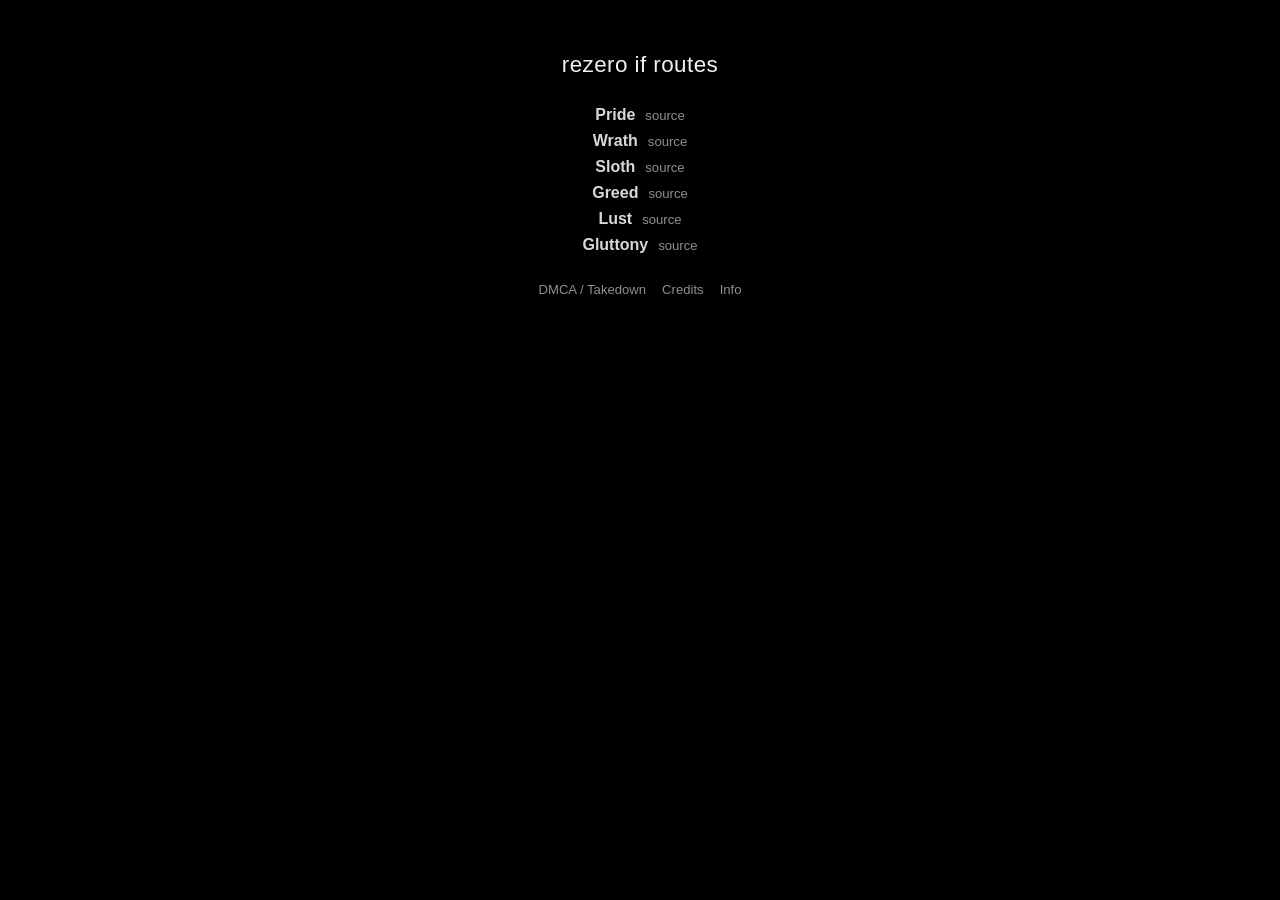
<file: index.html>
<!DOCTYPE html>
<html lang="en">
<head>
  <meta charset="UTF-8">
  <meta name="viewport" content="width=device-width, initial-scale=1.0">
  <title>iuseares</title>
  <meta name="description" content="rezero if routes pdfs">
  <link rel="stylesheet" href="/styles.css">
  <link rel="icon" type="image/x-icon" href="/files/kyoko.png">
</head>
<body>
  <div class="page">
    <header class="page-header"><h1>rezero if routes</h1></header>
    <main><div id="file-list" class="route-list"></div></main>
    <footer class="page-footer">
      <a href="dmca.html">DMCA / Takedown</a>
      <a href="credits.html">Credits</a>
      <a href="info.html">Info</a>
    </footer>
  </div>
  <script src="/script.js"></script>
</body>
</html>
</file>
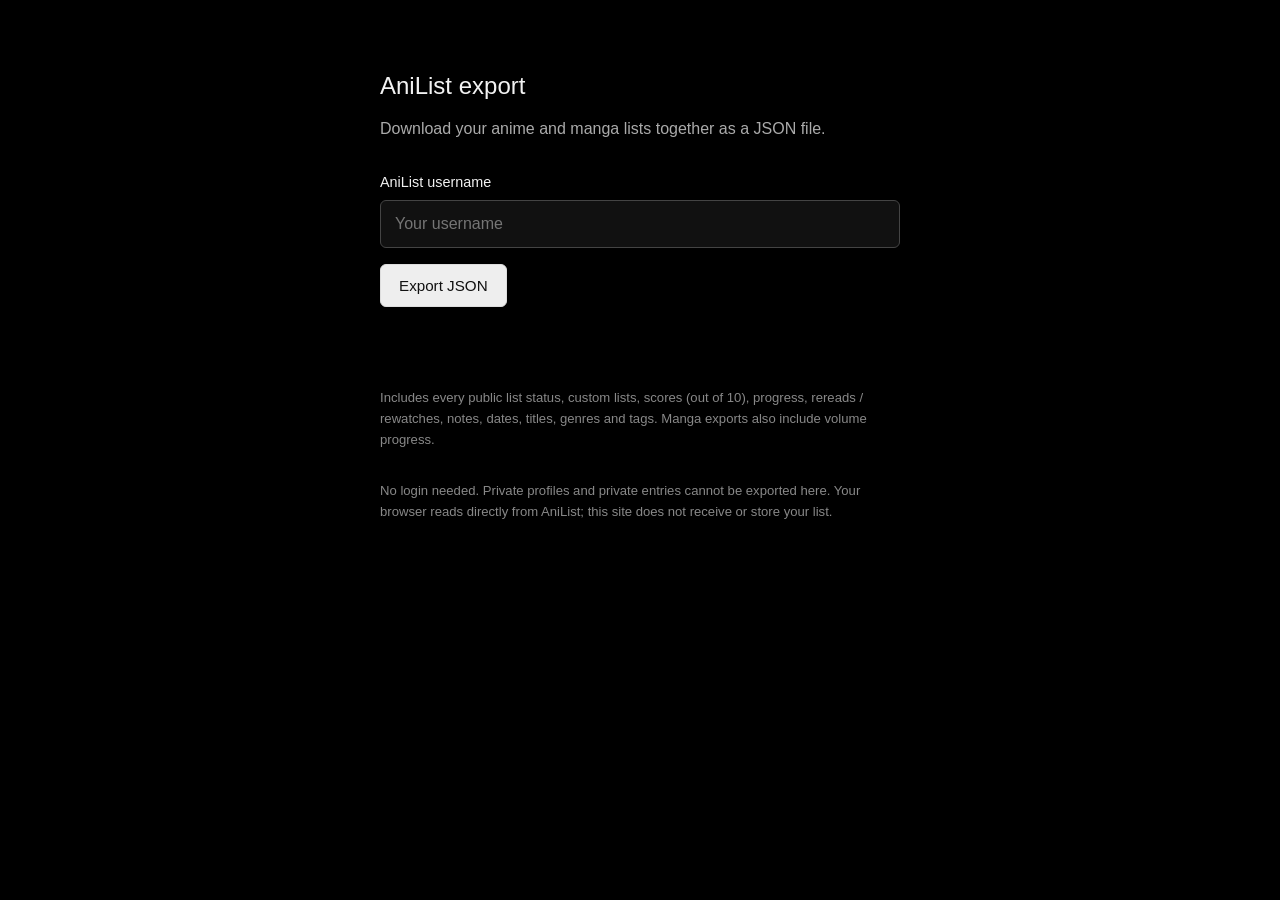
<file: export/index.html>
<!DOCTYPE html>
<html lang="en">
<head>
  <meta charset="UTF-8">
  <meta name="viewport" content="width=device-width, initial-scale=1">
  <meta name="robots" content="noindex, nofollow">
  <meta name="referrer" content="no-referrer">
  <title>AniList export · iuseares</title>
  <link rel="icon" href="/files/kyoko.png">
  <style>
    :root { color-scheme: dark; font-family: Arial, Helvetica, sans-serif; background: #000; color: #f2f2f2; }
    * { box-sizing: border-box; }
    body { margin: 0; padding: 72px 24px; }
    main { max-width: 520px; margin: auto; }
    h1 { font-size: 1.5rem; font-weight: 500; margin: 0 0 16px; }
    p { color: #aaa; line-height: 1.6; }
    form { margin-top: 32px; }
    label { display: block; font-size: .9rem; margin-bottom: 10px; }
    input { width: 100%; padding: 14px; background: #111; border: 1px solid #444; border-radius: 6px; color: #fff; font: inherit; }
    .actions { display: flex; flex-wrap: wrap; gap: 10px; margin-top: 16px; }
    button, .download { border: 1px solid #ddd; border-radius: 6px; padding: 12px 18px; font: inherit; font-size: .95rem; cursor: pointer; background: #eee; color: #111; text-decoration: none; }
    button:hover, .download:hover { background: #fff; }
    button:disabled { cursor: wait; opacity: .55; }
    #cancel { background: transparent; color: #ccc; border-color: #444; }
    :focus-visible { outline: 2px solid #83bfff; outline-offset: 4px; }
    #status { min-height: 26px; margin-top: 24px; overflow-wrap: anywhere; }
    #status[data-error="true"] { color: #ffacac; }
    .note { font-size: .82rem; color: #888; margin-top: 30px; }
    .download { display: inline-block; margin-top: 4px; }
    [hidden] { display: none !important; }
    @media (max-width: 480px) { body { padding: 44px 20px; } }
  </style>
</head>
<body>
<main>
  <h1>AniList export</h1>
  <p>Download your anime and manga lists together as a JSON file.</p>
  <form id="export-form">
    <label for="username">AniList username</label>
    <input id="username" name="username" placeholder="Your username" autocomplete="off" autocapitalize="none" spellcheck="false" maxlength="100" required aria-describedby="privacy">
    <div class="actions">
      <button id="export-button" type="submit">Export JSON</button>
      <button id="cancel" type="button" hidden>Cancel</button>
    </div>
  </form>
  <p id="status" role="status" aria-live="polite" aria-atomic="true"></p>
  <a id="download" class="download" hidden>Download JSON</a>
  <p class="note">Includes every public list status, custom lists, scores (out of 10), progress, rereads / rewatches, notes, dates, titles, genres and tags. Manga exports also include volume progress.</p>
  <p class="note" id="privacy">No login needed. Private profiles and private entries cannot be exported here. Your browser reads directly from AniList; this site does not receive or store your list.</p>
  <noscript><p>Enable JavaScript to export your lists.</p></noscript>
</main>
<script>
'use strict';
const API = 'https://graphql.anilist.co';
const USER_QUERY = 'query ExportUser($name: String!) { User(name: $name) { id name } }';
// The downloaded data.anime / data.manga structure matches the original export.
function listQuery(type) {
  const manga = type === 'MANGA';
  return `query ExportList($userId: Int!, $chunk: Int!) {
    MediaListCollection(userId: $userId, type: ${type}, chunk: $chunk, perChunk: 500) {
      hasNextChunk
      lists {
        name status isCustomList
        entries {
          score(format: POINT_10_DECIMAL) status progress ${manga ? 'progressVolumes' : ''} repeat notes
          startedAt { year month day }
          completedAt { year month day }
          media {
            id title { romaji english } format
            ${manga ? 'chapters volumes' : 'episodes'}
            genres tags { name rank }
          }
        }
      }
    }
  }`;
}
const form = document.querySelector('#export-form');
const input = document.querySelector('#username');
const button = document.querySelector('#export-button');
const cancel = document.querySelector('#cancel');
const status = document.querySelector('#status');
const download = document.querySelector('#download');
let controller = null;
let downloadUrl = null;
function report(message, error = false) {
  status.textContent = message;
  status.dataset.error = String(error);
}
function clearDownload() {
  download.hidden = true;
  download.removeAttribute('href');
  if (downloadUrl) URL.revokeObjectURL(downloadUrl);
  downloadUrl = null;
}
function delay(ms, signal) {
  return new Promise((resolve, reject) => {
    signal.throwIfAborted();
    const abort = () => { clearTimeout(timer); reject(signal.reason); };
    const timer = setTimeout(() => { signal.removeEventListener('abort', abort); resolve(); }, ms);
    signal.addEventListener('abort', abort, { once: true });
  });
}
async function request(query, variables, signal) {
  for (let attempt = 0; attempt < 3; attempt++) {
    signal.throwIfAborted();
    const timeout = new AbortController();
    const abort = () => timeout.abort(signal.reason);
    signal.addEventListener('abort', abort, { once: true });
    const timer = setTimeout(() => timeout.abort(), 30000);
    let response, payload;
    try {
      response = await fetch(API, {
        method: 'POST', headers: { 'Content-Type': 'application/json', Accept: 'application/json' },
        body: JSON.stringify({ query, variables }), signal: timeout.signal,
        credentials: 'omit', referrerPolicy: 'no-referrer'
      });
      if (response.status !== 429) {
        try { payload = await response.json(); }
        catch {
          if (timeout.signal.aborted) throw new Error('AniList took too long to respond. Please try again.');
          throw new Error('AniList returned an unreadable response. It may be temporarily unavailable or blocking this connection.');
        }
      }
    } catch (error) {
      if (signal.aborted) throw signal.reason;
      if (timeout.signal.aborted) throw new Error('AniList took too long to respond. Please try again.');
      if (error instanceof TypeError) throw new Error('Could not reach AniList. Check your connection and try again.');
      throw error;
    } finally {
      clearTimeout(timer);
      signal.removeEventListener('abort', abort);
    }
    if (response.status === 429) {
      if (attempt === 2) throw new Error('AniList is rate limiting requests. Please try again in a minute.');
      const header = response.headers.get('Retry-After');
      const seconds = header && /^\d+$/.test(header) ? Number(header) : 60;
      if (seconds > 120) throw new Error('AniList is busy. Please try again in a few minutes.');
      report(`AniList rate limit reached. Retrying in ${seconds} seconds…`);
      await delay(Math.max(1, seconds) * 1000, signal);
      continue;
    }
    if (response.status === 404) throw new Error('No public AniList profile found. Check the username and profile privacy.');
    if (!response.ok || payload.errors?.length) {
      const detail = payload.errors?.map(error => error.message).filter(Boolean).join(' ');
      throw new Error(detail || `AniList request failed (${response.status}). Please try again.`);
    }
    if (!payload.data) throw new Error('AniList returned no data. Please try again.');
    return payload.data;
  }
}
async function getList(userId, type, signal) {
  const groups = new Map();
  for (let chunk = 1; ; chunk++) {
    report(`Fetching ${type === 'ANIME' ? 'anime' : 'manga'} lists${chunk > 1 ? ` (part ${chunk})` : ''}…`);
    const data = await request(listQuery(type), { userId, chunk }, signal);
    const collection = data.MediaListCollection;
    if (!collection || !Array.isArray(collection.lists) || typeof collection.hasNextChunk !== 'boolean') {
      throw new Error('AniList returned an incomplete list. Nothing has been downloaded; please try again.');
    }
    for (const list of collection.lists) {
      if (!list || !Array.isArray(list.entries)) throw new Error('AniList returned an incomplete list. Please try again.');
      const key = JSON.stringify([list.name, list.status, list.isCustomList]);
      if (!groups.has(key)) groups.set(key, { name: list.name, entries: new Map() });
      const group = groups.get(key);
      for (const entry of list.entries) {
        if (!entry?.media?.id) throw new Error('AniList returned an incomplete entry. Please try again.');
        group.entries.set(entry.media.id, entry);
      }
    }
    if (!collection.hasNextChunk) break;
    if (chunk >= 1000) throw new Error('AniList pagination did not finish. Please try again later.');
    await delay(700, signal);
  }
  return { lists: Array.from(groups.values(), group => ({ name: group.name, entries: [...group.entries.values()] })) };
}
function countEntries(collection) {
  return new Set(collection.lists.flatMap(list => list.entries.map(entry => entry.media.id))).size;
}
input.addEventListener('input', () => { clearDownload(); report(''); });
cancel.addEventListener('click', () => controller?.abort());
form.addEventListener('submit', async event => {
  event.preventDefault();
  if (controller) return;
  const name = input.value.trim();
  if (!name) { report('Enter your AniList username.', true); input.focus(); return; }
  clearDownload();
  controller = new AbortController();
  const signal = controller.signal;
  button.disabled = true;
  input.disabled = true;
  cancel.hidden = false;
  form.setAttribute('aria-busy', 'true');
  try {
    report('Finding your AniList profile…');
    const { User: user } = await request(USER_QUERY, { name }, signal);
    if (!user?.id) throw new Error('No public AniList profile found. Check the username and profile privacy.');
    const anime = await getList(user.id, 'ANIME', signal);
    const manga = await getList(user.id, 'MANGA', signal);
    signal.throwIfAborted();
    const exported = { data: { anime, manga } };
    downloadUrl = URL.createObjectURL(new Blob([JSON.stringify(exported, null, 2)], { type: 'application/json' }));
    download.href = downloadUrl;
    const safeName = user.name.replace(/[^a-zA-Z0-9_-]/g, '_') || 'user';
    download.download = `anilist-${safeName}-${new Date().toISOString().slice(0, 10)}.json`;
    download.hidden = false;
    report(`Ready: ${countEntries(anime)} anime and ${countEntries(manga)} manga / novels for ${user.name}.`);
    download.click();
  } catch (error) {
    clearDownload();
    report(signal.aborted ? 'Export cancelled.' : error.message || 'Export failed. Please try again.', !signal.aborted);
  } finally {
    controller = null;
    button.disabled = false;
    input.disabled = false;
    cancel.hidden = true;
    form.removeAttribute('aria-busy');
  }
});
window.addEventListener('pagehide', () => { controller?.abort(); });
</script>
</body>
</html>
</file>
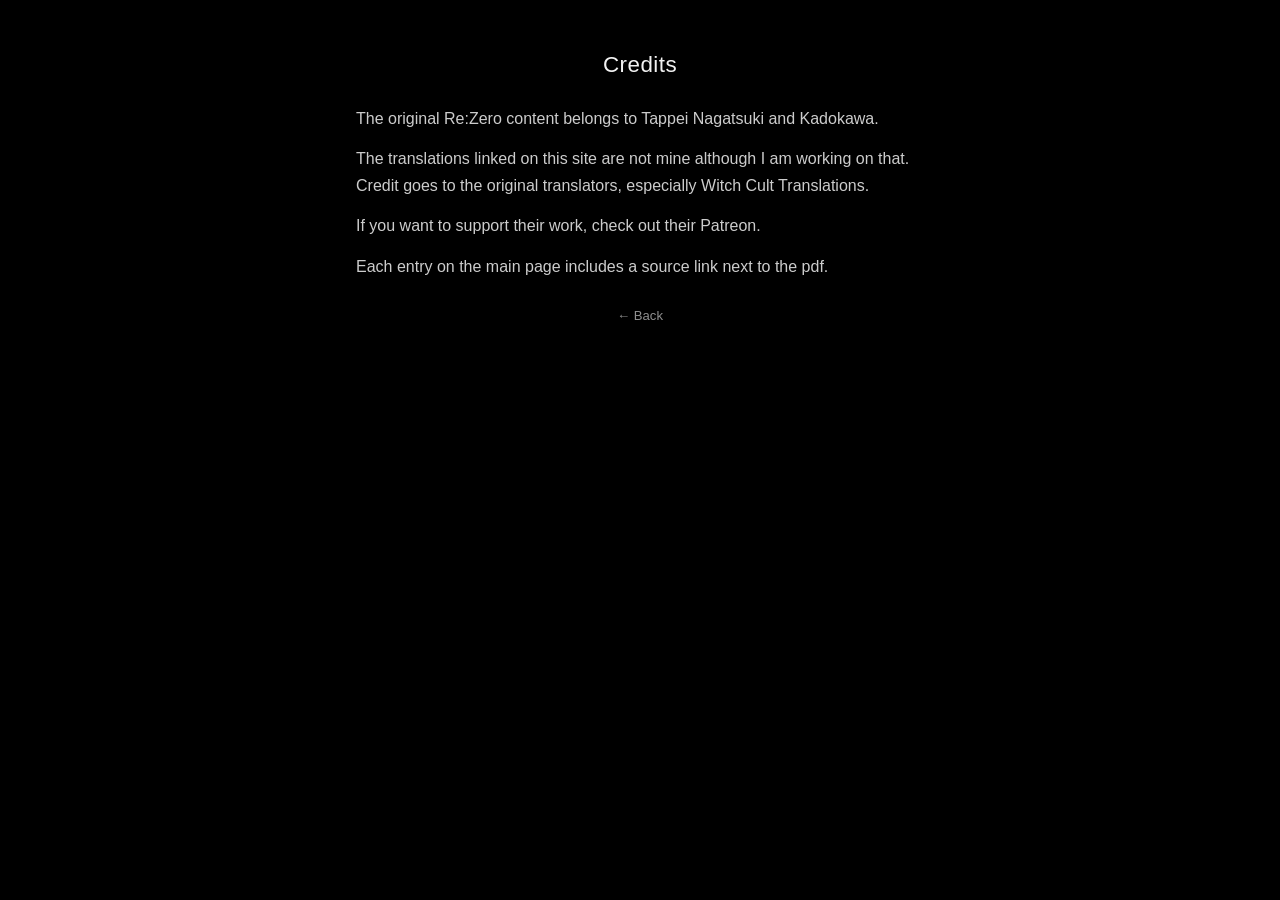
<file: credits.html>
<!DOCTYPE html>
<html lang="en">
<head>
  <meta charset="UTF-8">
  <meta name="viewport" content="width=device-width, initial-scale=1.0">
  <title>Credits</title>
  <link rel="stylesheet" href="/styles.css">
  <link rel="icon" type="image/x-icon" href="/files/kyoko.png">
</head>
<body>
  <div class="page page-text">
    <header class="page-header">
      <h1>Credits</h1>
    </header>

    <main>
      <p>The original Re:Zero content belongs to Tappei Nagatsuki and Kadokawa.</p>
      <p>The translations linked on this site are not mine although I am working on that. Credit goes to the original translators, especially <a href="https://witchculttranslation.com/" target="_blank" rel="noopener noreferrer">Witch Cult Translations</a>.</p>
      <p>If you want to support their work, check out their <a href="https://www.patreon.com/cw/WCTranslations" target="_blank" rel="noopener noreferrer">Patreon</a>.</p>
      <p>Each entry on the main page includes a source link next to the pdf.</p>
    </main>

    <footer class="page-footer">
      <a href="/index.html">← Back</a>
    </footer>
  </div>
</body>
</html>
</file>
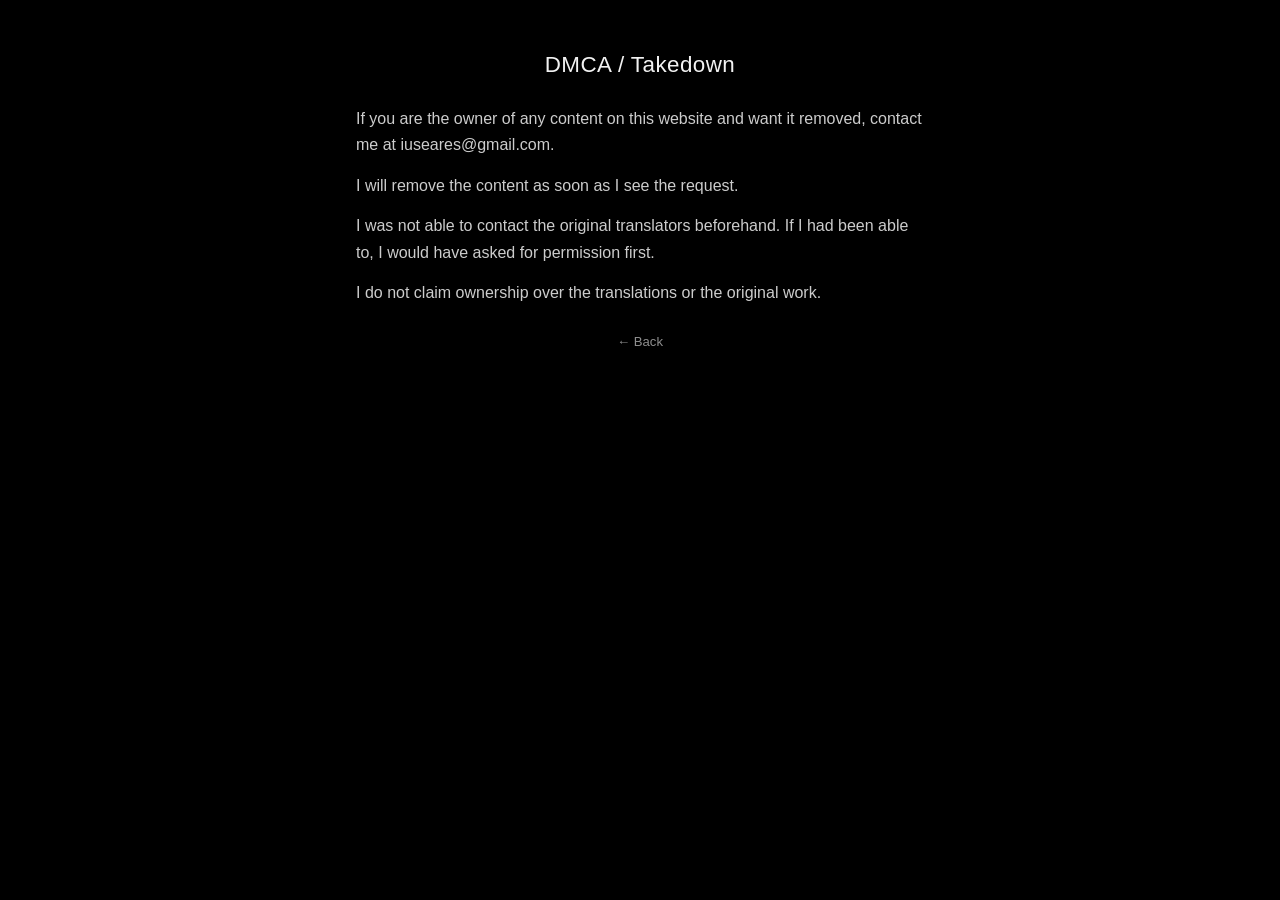
<file: dmca.html>
<!DOCTYPE html>
<html lang="en">
<head>
  <meta charset="UTF-8">
  <meta name="viewport" content="width=device-width, initial-scale=1.0">
  <title>DMCA / Takedown</title>
  <link rel="stylesheet" href="/styles.css">
  <link rel="icon" type="image/x-icon" href="/files/kyoko.png">
</head>
<body>
  <div class="page page-text">
    <header class="page-header">
      <h1>DMCA / Takedown</h1>
    </header>

    <main>
      <p>If you are the owner of any content on this website and want it removed, contact me at <a href="mailto:iuseares@gmail.com">iuseares@gmail.com</a>.</p>
      <p>I will remove the content as soon as I see the request.</p>
      <p>I was not able to contact the original translators beforehand. If I had been able to, I would have asked for permission first.</p>
      <p>I do not claim ownership over the translations or the original work.</p>
    </main>

    <footer class="page-footer">
      <a href="/index.html">← Back</a>
    </footer>
  </div>
</body>
</html>
</file>
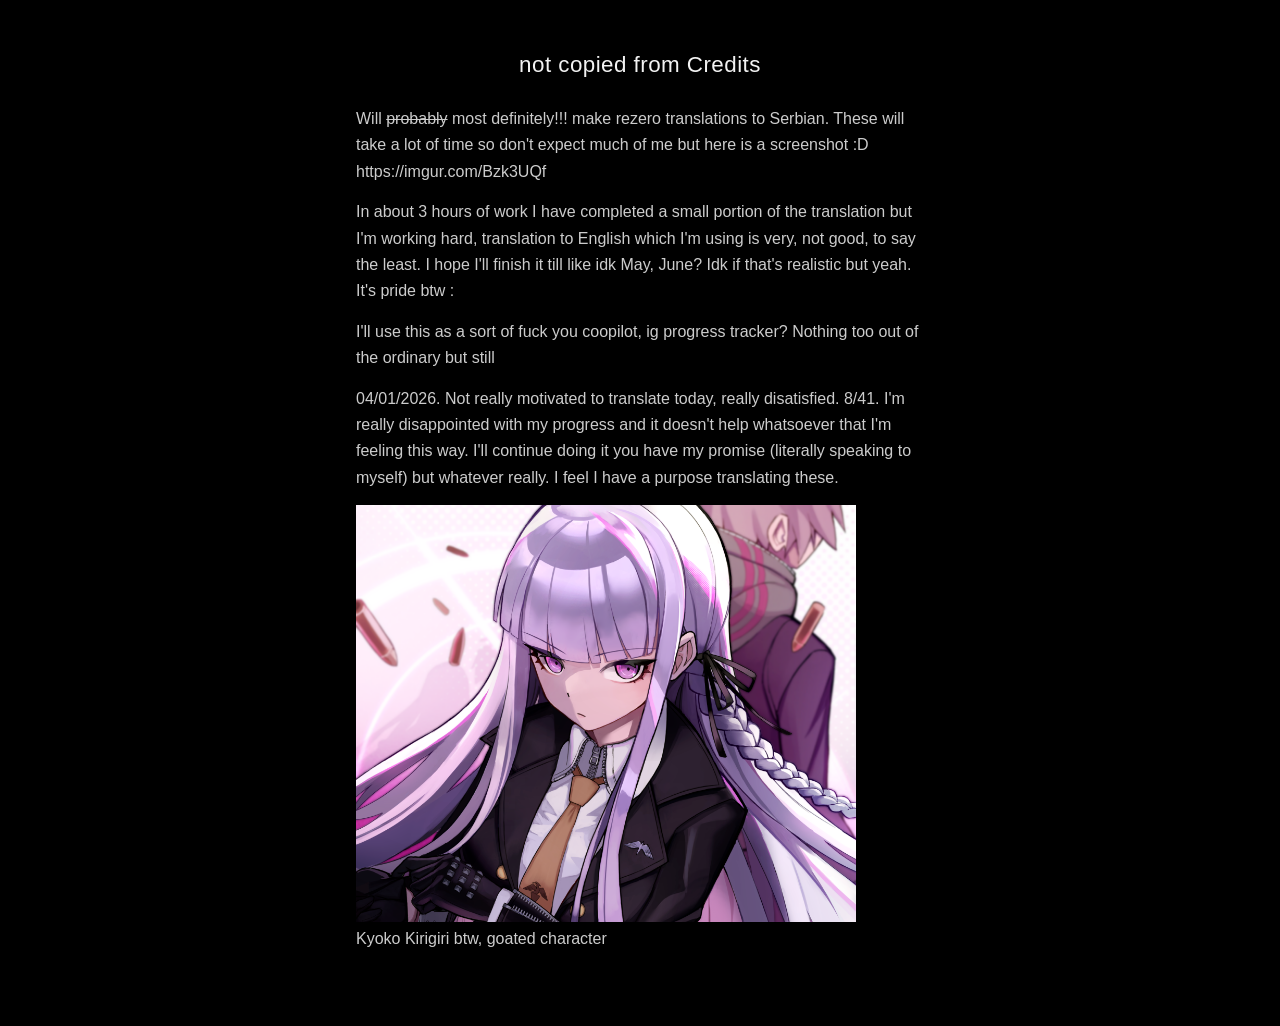
<file: idk.html>
<!DOCTYPE html>
<html lang="en">
<head>
  <meta charset="UTF-8">
  <meta name="viewport" content="width=device-width, initial-scale=1.0">
  <title>my translations maybe in the future idk</title>
  <link rel="stylesheet" href="/styles.css">
  <link rel="icon" type="image/x-icon" href="/files/kyoko.png">
</head>
<body>
  <div class="page page-text">
    <header class="page-header">
      <h1>not copied from Credits</h1>
    </header>

    <main>
      <p>Will <s>probably</s> most definitely!!! make rezero translations to Serbian. These will take a lot of time so don't expect much of me but here is a screenshot :D <br>https://imgur.com/Bzk3UQf</p>
      <p>In about 3 hours of work I have completed a small portion of the translation but I'm working hard, translation to English which I'm using is very, not good, to say the least. I hope I'll finish it till like idk May, June? Idk if that's realistic but yeah. It's pride btw :</p>
      <p>I'll use this as a sort of fuck you coopilot, ig progress tracker? Nothing too out of the ordinary but still</p>
      <p>04/01/2026. Not really motivated to translate today, really disatisfied. 8/41. I'm really disappointed with my progress and it doesn't help whatsoever that I'm feeling this way. I'll continue doing it you have my promise (literally speaking to myself) but whatever really. I feel I have a purpose translating these.</p>
      <img src="/files/kyoko.png" alt="goat1!!1" width="500"><br>
      <p>Kyoko Kirigiri btw, goated character</p>
    </main>
</file>
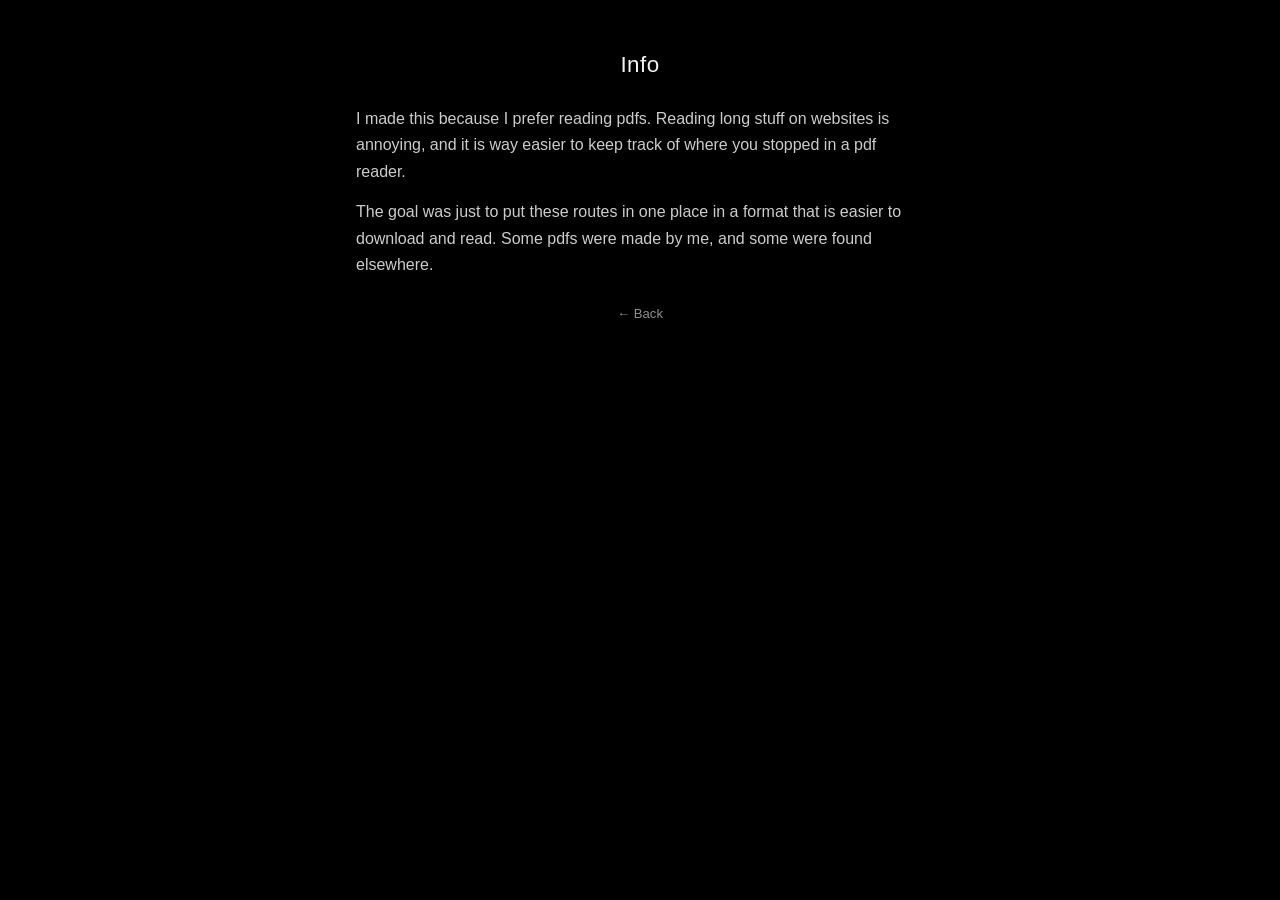
<file: info.html>
<!DOCTYPE html>
<html lang="en">
<head>
  <meta charset="UTF-8">
  <meta name="viewport" content="width=device-width, initial-scale=1.0">
  <title>Info</title>
  <link rel="stylesheet" href="/styles.css">
  <link rel="icon" type="image/x-icon" href="/files/kyoko.png">
</head>
<body>
  <div class="page page-text">
    <header class="page-header">
      <h1>Info</h1>
    </header>

    <main>
      <p>I made this because I prefer reading pdfs. Reading long stuff on websites is annoying, and it is way easier to keep track of where you stopped in a pdf reader.</p>
      <p>The goal was just to put these routes in one place in a format that is easier to download and read. Some pdfs were made by me, and some were found elsewhere.</p>
    </main>

    <footer class="page-footer">
      <a href="/index.html">← Back</a>
    </footer>
  </div>
</body>
</html>
</file>
<file: styles.css>
:root {
  color-scheme: dark;
}

body {
  max-width: 600px;
  margin: 0 auto;
  padding: 20px;
  background: #000;
  color: #f2f2f2;
  font-family: Arial, Helvetica, sans-serif;
}

.page {
  width: min(100% - 32px, 620px);
  margin: 0 auto;
  padding: 32px 0 40px;
}

.page-header {
  margin-bottom: 28px;
  text-align: center;
}

h1 {
  margin: 0;
  font-size: 1.4rem;
  font-weight: 500;
  letter-spacing: .02em;
}

main {
  width: 100%;
}

.page-text p {
  margin: 0 0 14px;
  color: #cccccc;
  line-height: 1.65;
}

.route-list {
  display: flex;
  flex-direction: column;
  gap: 8px;
}

.route-item {
  display: flex;
  align-items: baseline;
  justify-content: center;
  gap: 10px;
  flex-wrap: wrap;
}

.route-link,
.source-link,
.page-footer a,
.page-text a {
  color: inherit;
  text-decoration: none;
}

.route-link {
  font-weight: bold;
  color: #d8d8d8;
}

.route-link:hover,
.page-footer a:hover,
.page-text a:hover {
  color: #ffffff;
  text-decoration: underline;
}

.source-link {
  color: #8f8f8f;
  font-size: .82rem;
}

.source-link:hover {
  color: #cfcfcf;
  text-decoration: underline;
}

.page-footer {
  margin-top: 28px;
  display: flex;
  justify-content: center;
  gap: 16px;
  flex-wrap: wrap;
  font-size: .82rem;
  color: #8f8f8f;
}
</file>
